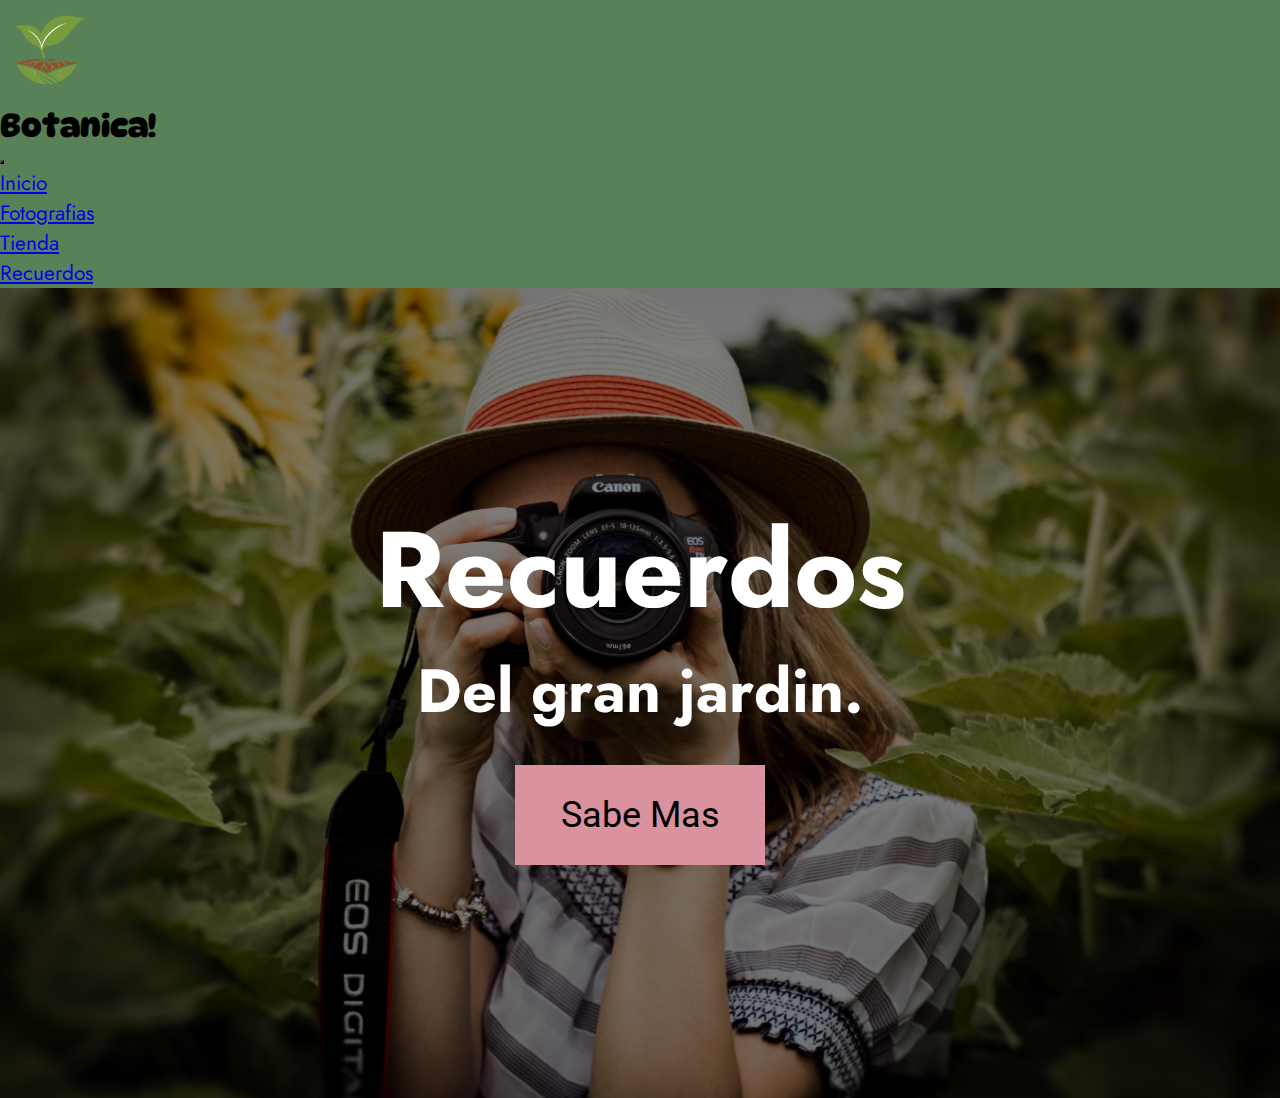
<file: pages/Recuerdos.html>
<!DOCTYPE html>
<html lang="en">
<head>
    <meta charset="UTF-8">
    <meta http-equiv="X-UA-Compatible" content="IE=edge">
    <meta name="viewport" content="width=device-width, initial-scale=1.0">
    <link
        href="https://cdn.jsdelivr.net/npm/bootstrap@5.3.0-alpha3/dist/css/bootstrap.min.css"
        rel="stylesheet"
        integrity="sha384-KK94CHFLLe+nY2dmCWGMq91rCGa5gtU4mk92HdvYe+M/SXH301p5ILy+dN9+nJOZ"
        crossorigin="anonymous">
        <link rel="stylesheet" href="../Segunda Entrega/style.css">
    <title>Document</title>
</head>
<body>
    <header>
        <nav class="navbar navbar-expand-lg bg-body-tertiary p-0">
            <div class="container-fluid">
                <a class="navbar-brand" href="#"><img class="logo" src="../Segunda Entrega/img/plantita.png" alt=""></a>
                <h1 class="title">Botanica!</h1>
                <button class="navbar-toggler" type="button" data-bs-toggle="collapse" data-bs-target="#navbarNavDropdown" aria-controls="navbarNavDropdown" aria-expanded="false" aria-label="Toggle navigation">
                    <span class="navbar-toggler-icon"></span>
                </button>
                <div class="collapse navbar-collapse" id="navbarNavDropdown">
                <ul class="navbar-nav d-flex justify-content-end"> 
                <li class="nav-item">
                    <a class="nav-link" aria-current="page" href="../Segunda Entrega/index.html">Inicio</a>
                </li>
                    <li class="nav-item">
                        <a class="nav-link" href="./Fotografias.html">Fotografias</a>
                    </li>
                    <li class="nav-item">
                        <a class="nav-link" href="./Tienda.html">Tienda</a>
                    </li>
                    <li class="nav-item">
                    <a class="nav-link" href="#">Recuerdos</a>
                    </li>
                </ul>
                </div>
            </div>
        </nav>
    </header>
    <main>
    <section>
        <div class="container9">
            <h2>Recuerdos</h2>
            <h3>Del gran jardin.</h3>
            <button>Sabe Mas</button>
        </div>
        <article>
            <div>
                
            </div>
            <div>

            </div>
            <div>

            </div>
            <div>

            </div>
        </article>
    </section>
    </main>
</body>
<script
    src="https://cdn.jsdelivr.net/npm/bootstrap@5.3.0-alpha3/dist/js/bootstrap.bundle.min.js"
    integrity="sha384-ENjdO4Dr2bkBIFxQpeoTz1HIcje39Wm4jDKdf19U8gI4ddQ3GYNS7NTKfAdVQSZe"
    crossorigin="anonymous"></script>
</html>
</file>
<file: Segunda Entrega/style.css>
@import url('https://fonts.googleapis.com/css2?family=Jost:wght@300&display=swap');
@import url('https://fonts.googleapis.com/css2?family=DynaPuff&family=Jost:wght@300&display=swap');
@import url('https://fonts.googleapis.com/css2?family=Alkatra:wght@500&display=swap');
@import url('https://fonts.googleapis.com/css2?family=Quicksand:wght@600&display=swap');
@import url('https://fonts.googleapis.com/css2?family=Oswald:wght@500&display=swap');
@import url('https://fonts.googleapis.com/css2?family=Roboto:wght@500&display=swap');
@import url('https://fonts.googleapis.com/css2?family=Roboto:ital,wght@1,100&display=swap');
@import url('https://fonts.googleapis.com/css2?family=Brygada+1918:ital@1&display=swap');
@import url('https://fonts.googleapis.com/css2?family=Merriweather:wght@300&display=swap');
@import url('https://fonts.googleapis.com/css2?family=Montserrat:wght@500&display=swap');
*{
    padding: 0;
    margin: 0;
    list-style: none;
    box-sizing: border-box;
}

body{
    font-family: 'Jost', sans-serif;
}

header div{
    background-color: #588157;
}

.logo{
    width: 100px;
}

.navbar-toggler{
    background-color: #f1faee;
}

.container{
    display: flex;
    flex-direction: column;
    justify-content: center;
    height: 70vh;
    background-image: url(./img/pexels-luis-dalvan-1770809.jpg);
    background-color: rgba(0, 0, 0, 0.5);
    background-blend-mode: multiply;
    background-position: center;
    background-size: cover;
    background-repeat: no-repeat;
    color: white;
}

.container button{
    width: 100px;
    height: 30px;
    border: none;
    background-color: #d1929b;
}

.container button:hover{
    background-color: #a5727a;
}

.container h2{
    font-size: 3em;
}

.container p{
    font-size: 1.2em;
}

.title{
    font-size: 2em;
    font-family: 'DynaPuff', cursive;
}


.container h3{
    font-size: 3em;
    font-weight: bold;
    color: #fff;
}



.footer{
    display: flex;
    flex-direction: column;
    align-items: center;
    height: 30vh;
    display: flex;
    background-color: #24472c;
}

.footer_titulo{
    font-family: 'DynaPuff', cursive;
    font-size: 2.2em;
}

.footer a{
    font-size: 1em;
    color: #ccd3ce;
}

.icons_footer{
    font-size: 30px;
    text-align: center;
    width: 100%;
    background-color: #24472c;
}

.footer a:hover{
    color: #98a19b;
}

.footer img{
    width: 80px;
}

.footer p{
    padding: 10px;
    color: white;
    font-size: 0,9em;
}

.container4{
    text-align: center;
    height: 68.2vh;
    background-image: url(./img/sakura.jpg);
    background-color: rgba(0, 0, 0, 0.5);
    background-blend-mode: multiply;
    background-size: cover;
    background-position: center;
    background-attachment: fixed;
    color: #fff;
}

.container4 h2{
    padding: 50px;
    font-size: 2.5em;
    font-weight: bold;
}

.container4 p{
    font-size: 1.2em;
    font-weight: bold;
}

.container_flores{
    background-color: rgba(0, 0, 0, 0.5);
    background-blend-mode: multiply;
    background-image: url(./img/walla-botanico.jpg);
    display: flex;
    background-position: center;
    justify-content: center;
    align-items: center;
    height: 90vh;
    flex-direction: column;
}

.text1{
    font-family: 'Alkatra', cursive;
    color: white;
    font-weight: bold;
    padding: 10px;
}

.boton{
    font-family: 'Roboto', sans-serif;
    border: none;
    background-color: #f4acb7;
    width: 150px;
    height: 50px;
}

.boton:hover{
    background-color: #d1929b;
}

.text1{
    font-size: 1.9em;
    display: flex;
    background-position: center;
    justify-content: center;
    flex-direction: column;
    text-align: center;
}


.grid_layaout{
    display: grid;
    justify-content: center;
    width: 100%;
    background-color: #ffcad4;
    padding: 50px;
}

.container5{
    display: grid;
    align-items: center;
    width: 350px;
    height: 450px;
    border: 1px solid black;
    background-color: #fff;
    margin: 30px;
    text-align: center;
}

.container5 img{
    padding: 10px;
}

.container5 h3{
    padding: 25px;
    font-size: 1.4em;
    font-family: 'Roboto', sans-serif;

}

.container5 span{
    padding: 10px;
    font-family: 'Brygada 1918', serif;
    font-size: 1.2em;
}

.container_flores p{
    font-family: 'Quicksand', sans-serif;
    color: white;
}

.container5 p{
    padding: 10px;
    font-family: 'Merriweather', serif;
}

.imagen_caja{
    width: 340px;
    height: 200px;
}

.container6{
    display: flex;
    flex-direction: column;
    text-align: left;
    justify-content: center;
    height: 62vh;
    background-color: rgba(0, 0, 0, 0.3);
    background-blend-mode: multiply;
    background-image: url(./img/pexels-cottonbro-studio-4068314.jpg);
    background-position: center;
    background-size: cover;
    color: white;
    padding: 10px;
}

.container6 h2{
    font-size: 3em;
}

.container6 h3{
    font-size: 1.8em;
}

.container6 p{
    font-size: 1em;
}

.carousel-item{
    height: 100%;
    width: 100%;
    font-family: 'Roboto', sans-serif;
    font-size: 1em;
}

.carousel-item img{
    filter: brightness(50%);
    height: 100%;
}

.container7{
    font-family: 'Alkatra', cursive;
    display: flex;
    justify-content: center;
    align-items: center;
    background-color: #385738;
}

.container7 a{
    font-size: 0.8em;
    margin: 5px;
    color: #272d30;
}

.container7 a:hover{
    color: #1e2325;
}

.titulo2{
    background-color: #385738;
    font-family: 'Alkatra', cursive;
    display: flex;
    text-align: center;
    align-items: center;
    justify-content: center;
}

.titulo2 h4{
    padding: 4px;
    font-size: 1.6em;
}

.envio{
    display: flex;
    flex-direction: column;
    font-family: 'Roboto', sans-serif;
    font-size: 0.7em;
    padding: 10px;
}

.elEnvio{
    font-size: 0.8em;
    color: rgba(0,0,0,.5);
}

.titulo_tienda{
    font-family: 'Alkatra', cursive;
    font-size: 2.5em;
    display: flex;
    align-items: center;
    justify-content: center;
    background-color: #ffcad4;
}

.grid_layaout1{
    display: grid;
    justify-content: center;
    width: 100%;
    background-color: #ffcad4;
    padding: 50px;
}

.container8{
    display: flex;
    flex-direction: column;
    align-items: center;
    justify-content: center;
    text-align: center;
    border: solid #d3adb3 3px;
    height: 650px;
    width: 360px;
    margin: 50px;
}

.parrafo_tienda{
    padding: 5px;
    text-align: start;
}



.container8 h5{
    font-family: 'Roboto', sans-serif;
    font-size: 1.5em;
    padding: 5px;
}

.container8 .envios_pais{
    padding: 10px;
    font-family: 'Roboto', sans-serif;
    font-weight: 100;
    font-size: 0.8em;
    color: #272d30;
}

.container8 span{
    font-family: 'Montserrat', sans-serif;
    font-size: 1.4em;
    font-weight: bold;
    color: #4f772d;
}


.container8 button{
    background-color:  #da929e;
    color: white;
    font-size: 1.5em;
    border: none;
    width: 180px;
    height: 70px;
    border-radius: 6px;
}

.container8 button:hover{
    background-color: #af747e;
}

.list_style{
    text-align: start;
    list-style: inside;
}

.imagen_caja1{
    font-family: 'DynaPuff', cursive;
    width: 280px;
    height: 200px;
}

.container9{
    display: flex;
    flex-direction: column;
    align-items: center;
    text-align: center;
    justify-content: center;
    height: 55vh;
    background-color: rgba(0, 0, 0, 0.5);
    background-blend-mode: multiply;
    background-image: url(./img/pexels-andre-furtado-1264210.jpg);
    background-size: cover;
    background-position: center;
    color: white;
}

.container9 button{
    border: none;
    background-color: #da929e;
    font-family: 'Roboto', sans-serif;
    font-size: 1.3em;
    margin: 30px;
    height: 50px;
    width: 130px;
}

.container9 button:hover{
    background-color: #c07f8a;
}

.container9 h2{
    font-size: 3em;
}

.container9 h3{
    font-size: 1.7em;
}

.container10 h4{
    font-size: 2em;
}

.container10 h5{
    font-size: 1.5em;
}

.container11{
    display: flex;
    align-items: center;
    flex-direction: column;
    justify-content: center;
    height: 60vh;
    background-color: rgba(0, 0, 0, 0.4);
    background-blend-mode: multiply;
    background-size: cover;
    background-image: url(./img/pajaros-wallaper.jfif);
    background-position: center;
    padding: 0px;
    color: white;
}

.container11 iframe{
    padding: 10px;
    max-width: 100%;
    max-height: 100%;
}

.container11 h4{
    padding: 10px;
    font-size: 2em;
    font-family: 'Roboto', sans-serif;
}

.container11 p{
    margin: 10px;
    font-size: 1em;
}

.container12{
    display: flex;
    height: 70vh;
    display: flex;
    margin: 5px;
    margin-top: 40px;
    flex-direction: column;
    align-items: center;
    text-align: center;
    padding: 10px;
    background-color: #a2d2ff;
    justify-content: center;
}

.container12 span{
    text-align: center;
    padding: 5px;
    font-size: 1.1em;
}

.container12 p{
    padding: 15px;
    font-weight: bold;
}

.container12 img{
    width: 300px;
}

.container12 h5{
    font-size: 1.5em;
}


.container13{
    background-image: url(./img/wallaper\ botanico.jpg);
    background-color: rgba(0, 0, 0, 0.4);
    background-blend-mode: multiply;
    background-size: cover;
    background-position: center;
    display: flex;
    align-items: center;
    justify-content: center;
    flex-direction: column;
    color: white;
}

.container13 h2{
    font-family: 'Alkatra', cursive;
    font-size: 2.5em;
    padding: 10px;
}

.container13 iframe{
    width: 100%;
    padding: 10px;
}

.transportes{
    display: flex;
    justify-content: space-evenly;
    flex-direction: column;
    height: 150px;
    padding: 10px;
    margin: 10px;
    background-color: #bb7f8994;
}

.transporte i{
    display: flex;
    align-items: baseline;
    font-size: 1em;
    height: 50px;
    padding: 15px;
    flex-wrap: wrap;
}

.transportes span{
    
    border: solid 1px #a1636f;
    color: rgb(255, 255, 255);
}

@media screen and (min-width: 768px) {
    main{
        font-size: 1.4em;
    }
    .container{
        display: flex;
        flex-direction: column;
        align-items: center;
        text-align: center;
        height: 83.7vh;
        
    }

    .container button{
        width: 200px;
        height: 70px;
    }

    .container4{
        display: flex;
        flex-direction: column;
        justify-content: center;
        height: 84vh;
    }

    .container_flores{
        height: 105vh;
    }

    .container5{
        height: 650px;
    }

    .container7{
        display: flex;
        justify-content: center;
        padding: 5px;
    }
    
    .container6{
        display: flex;
        align-items: center;
        height: 120vh;
        text-align: center;
        font-size: 2em;
    }

    .carousel-item{
        width: 100%;
        max-width: 600px;
        height: 400px;
        font-size: 0.4em;
    }

    .carousel-item img{
        width: 100%;
        height: auto;
        object-fit: cover;
    }

    .grid_layaout1{
        grid-template-columns: 1fr 1fr 1fr;
    }

    .container9{
        font-size: 1.6em;
        height: 90vh;
    }

    .container9 button{
        font-size: 1em;
        height: 100px;
        width: 250px;
    }

    .container11{
        height: 120vh;
    }

    .grid_layaout{
        grid-template-columns: 1fr 1fr 1fr;
    }

    .container12{
    justify-content: baseline;
    display: flex;
    height: 120vh;
    width: 400px;
    }

    .container12 img{
    justify-content: baseline;
    }

    .container13 h2{
        font-size: 3em;
        padding: 20px;
    }

    .container13{
    display: flex;
    justify-content: center;
    }

    .container13 iframe{
        width: 40%;
        height: 300px;
    }

    .container13 h2{
    text-align: center;
    }

     a.nav-link{
        display: flex;
        justify-content: space-between;
        font-size: 1.3em;
    }
    
    .navbar-collapse{
        flex-grow: 0;
    }

    .container{
        max-width: 2000px;
    }

    .footer{
        
        flex-direction: row;
        height: 100px;
        padding: 0px;
    }
    
    .footer span{
    padding: 20px;
    }
    
    a.icons_footer{
    padding: 100px;
    justify-content: center;
    }

    .icons_footer i{
        font-size: 40px;
        margin: 10px;
    }
}
</file>
